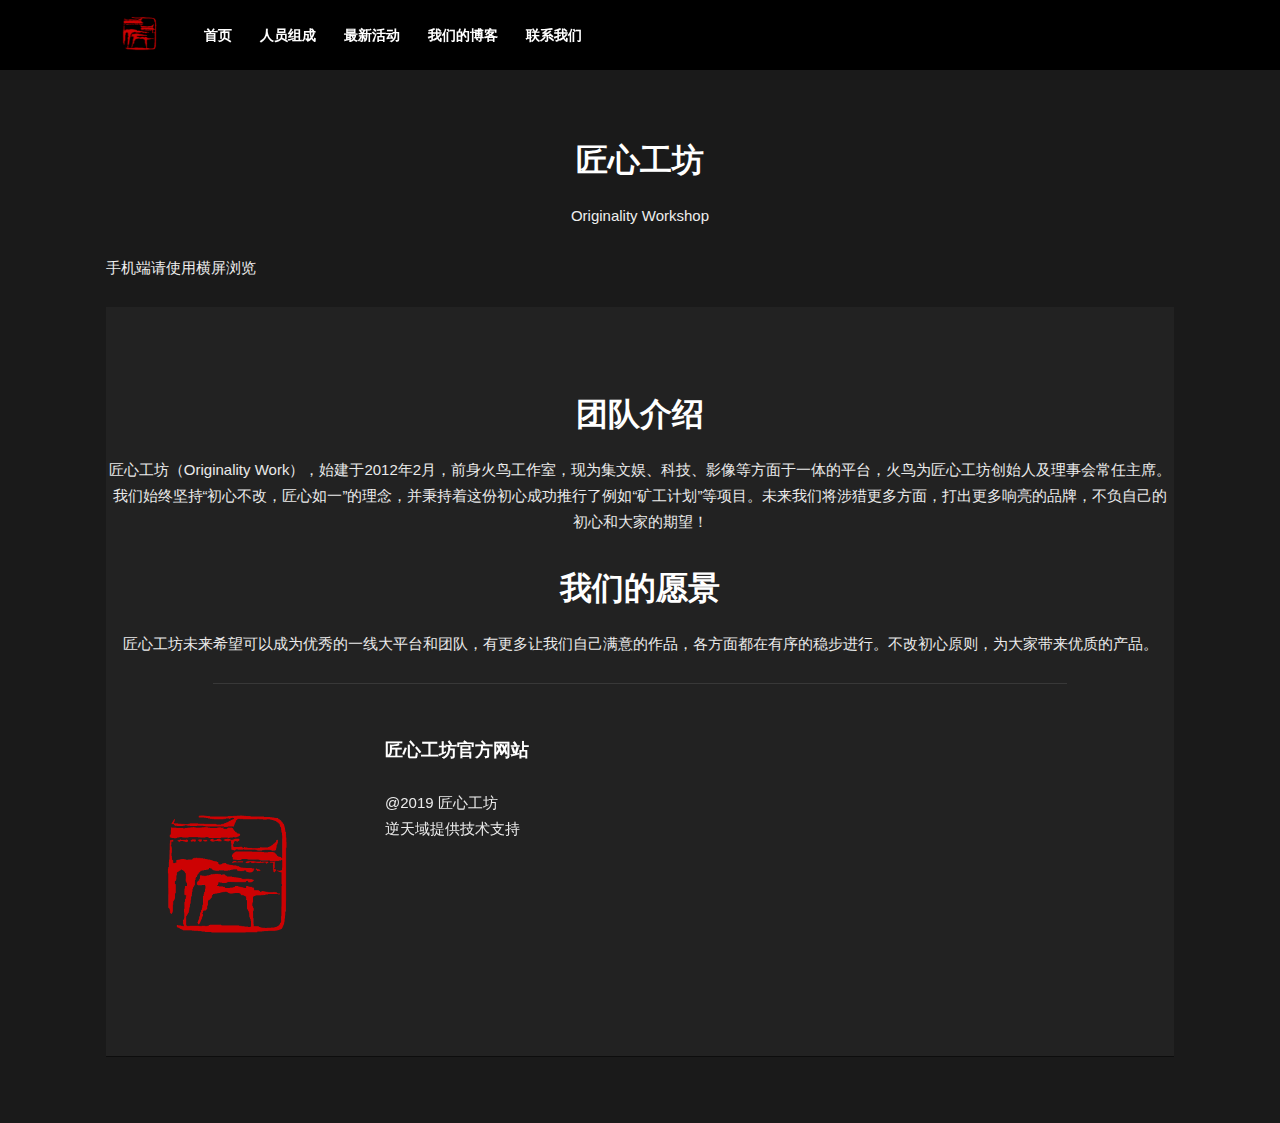
<file: index.html>
<!DOCTYPE html>
<html>
<!-- saved from url=(0022)https://alladultx.com/ -->
<head><meta http-equiv="Content-Type" content="text/html; charset=UTF-8">
    <title>OW匠心工坊团队官网-首页</title>
    <meta name="viewport" content="width=device-width, initial-scale=1.0">
<link rel="stylesheet" id="wgs2-css" href="./index/wgs2.css" type="text/css" media="all">
<link rel="stylesheet" id="dashicons-css" href="./index/dashicons.min.css" type="text/css" media="all">
<link rel="stylesheet" id="jetpack-widget-social-icons-styles-css" href="./index/social-icons.css" type="text/css" media="all">
<link rel="stylesheet" id="td-theme-css" href="./index/style.css" type="text/css" media="all">
<link rel="stylesheet" id="td-theme-demo-style-css" href="./index/demo_style.css" type="text/css" media="all">
<link rel="stylesheet" id="jetpack_css-css" href="./index/jetpack.css" type="text/css" media="all">
<link rel="bookmark" type="image/x-icon" href="index/ow-logo.png"/>
<link rel="shortcut icon" href="index/ow-logo.png">
<link rel="icon" href="index/ow-logo.png">
<style>
    .td-header-wrap .td-header-menu-wrap-full,
    .td-header-menu-wrap.td-affix,
    .td-header-style-3 .td-header-main-menu,
    .td-header-style-3 .td-affix .td-header-main-menu,
    .td-header-style-4 .td-header-main-menu,
    .td-header-style-4 .td-affix .td-header-main-menu,
    .td-header-style-8 .td-header-menu-wrap.td-affix,
    .td-header-style-8 .td-header-top-menu-full {
		background-color: #000000;
    }
    ul.sf-menu > .td-menu-item > a,
    .td-theme-wrap .td-header-menu-social {
        line-height:70px;
	
    }

    @media (min-width: 768px) {
        .td-header-style-4 .td-main-menu-logo img,
        .td-header-style-5 .td-main-menu-logo img,
        .td-header-style-6 .td-main-menu-logo img,
        .td-header-style-7 .td-header-sp-logo img,
        .td-header-style-12 .td-main-menu-logo img {
            max-height: 70px;
    }    }
    
</style>
</head>

<body class="home page-template page-template-page-pagebuilder-overlay page-template-page-pagebuilder-overlay-php page page-id-29907 homepage global-block-template-1 td-black td-full-layout td-js-loaded">
    <div id="td-outer-wrap" class="td-theme-wrap">
<div class="td-header-wrap td-header-style-5 ">
    
    <div class="td-header-top-menu-full td-container-wrap ">
        <div class="td-container td-header-row td-header-top-menu">
        </div>
    </div>

    <div class="td-header-menu-wrap-full td-container-wrap " style="height: 70px;">
        <div class="td-header-menu-wrap td-header-menu-no-search" style="transform: translate3d(0px, 0px, 0px);">
<div class="td-container td-header-row td-header-main-menu black-menu">
  <div id="td-header-menu" role="navigation">
    <div class="td-main-menu-logo td-logo-in-menu td-logo-sticky">
	        		<a class="td-mobile-logo td-sticky-header">
			<img class="td-retina-data" src="./index/ow-logo.png" alt="">
		</a>
				<a class="td-header-logo td-sticky-header">
				<img src="./index/ow-logo.png" alt="">
			</a>
		    </div>
    <div class="menu-td-demo-header-menu-container"><ul id="menu-td-demo-header-menu-1" class="sf-menu sf-js-enabled">
<li class="menu-item menu-item-type-custom menu-item-object-custom td-menu-item td-normal-menu menu-item-29938">
<a href="index.html">首页</a></li>
<li class="menu-item menu-item-type-custom menu-item-object-custom td-menu-item td-normal-menu menu-item-29938">
<a href="1.html">人员组成</a></li>
<li class="menu-item menu-item-type-custom menu-item-object-custom td-menu-item td-normal-menu menu-item-29938">
<a href="2.html">最新活动</a></li>
<li class="menu-item menu-item-type-custom menu-item-object-custom td-menu-item td-normal-menu menu-item-29938">
<a href="https://blog.oworks.tk">我们的博客</a></li>
<li class="menu-item menu-item-type-custom menu-item-object-custom td-menu-item td-normal-menu menu-item-29938">
<a href="3.html">联系我们</a></li>
</ul></div></div></div></div></div>
</div>
<br/>
<br/>
<br/>
    <div class="td-main-content-wrap td-container-wrap">
        <div class="td-container tdc-content-wrap ">
            <div class="td-crumb-container">
                <div class="entry-crumbs">
				</div></div>
            <div class="td-pb-row">
          <div class="td-pb-span12 td-main-content" role="main">
            <div class="td-page-content">
 <h1 style="text-align: center;"><strong>匠心工坊</strong></h1>
<p style="text-align: center;">
Originality Workshop
</p>
				<p style="text-align: left;">
手机端请使用横屏浏览
</p>
	<!-- Footer -->
	<div class="td-footer-wrapper td-container-wrap ">
<h1><b><center>团队介绍</center></b></h1>
		<p style="text-align: center;">
匠心工坊（Originality Work），始建于2012年2月，前身火鸟工作室，现为集文娱、科技、影像等方面于一体的平台，火鸟为匠心工坊创始人及理事会常任主席。我们始终坚持“初心不改，匠心如一”的理念，并秉持着这份初心成功推行了例如“矿工计划”等项目。未来我们将涉猎更多方面，打出更多响亮的品牌，不负自己的初心和大家的期望！
</p>
<h1><b><center>我们的愿景</center></b></h1>
		<p style="text-align: center;">
匠心工坊未来希望可以成为优秀的一线大平台和团队，有更多让我们自己满意的作品，各方面都在有序的稳步进行。不改初心原则，为大家带来优质的产品。
</p>
    <div class="td-footer-bottom-full">
        <div class="td-container">
            <div class="td-pb-row">
                <div class="td-pb-span3">
				<aside class="footer-logo-wrap">
			<!-- 	<img src="./index/top-logo.png" alt="" title=""> -->
					<img src="./index/ow-logo.png">
				</aside></div>
				<div class="td-pb-span9">
				<aside class="footer-text-wrap">
				<div class="block-title">
				<span>匠心工坊官方网站</span></div>
				@2019 匠心工坊
					<p>逆天域提供技术支持</p>
				</aside></div> </div>
        </div>
    </div>
</div>
	<!-- Sub Footer -->
	    <div class="td-sub-footer-container td-container-wrap ">
        <div class="td-container">
            <div class="td-pb-row">
                <div class="td-pb-span td-sub-footer-menu">
                                    </div>
</html>
</file>
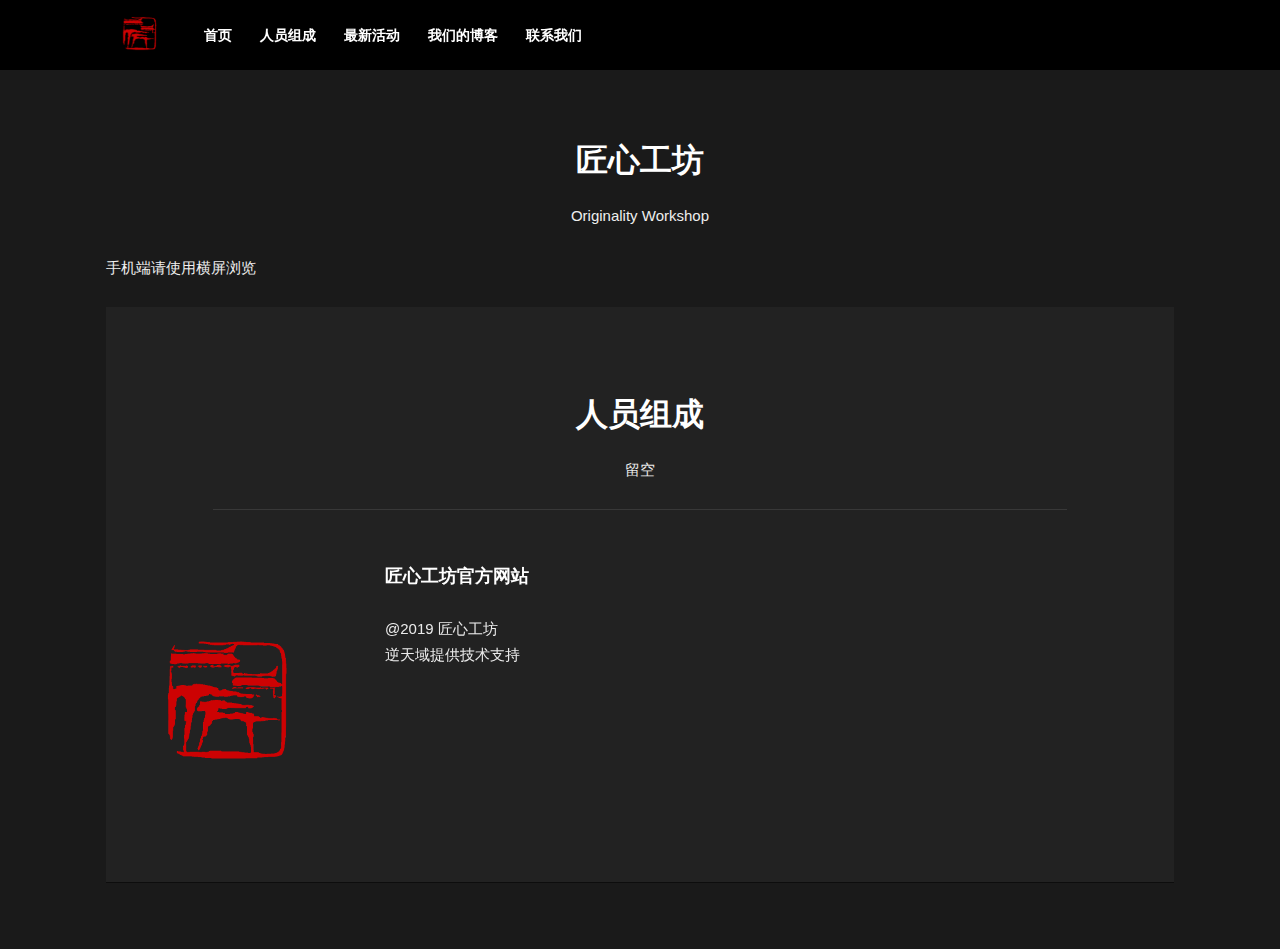
<file: 1.html>
<!DOCTYPE html>
<html>
<!-- saved from url=(0022)https://alladultx.com/ -->
<head><meta http-equiv="Content-Type" content="text/html; charset=UTF-8">
    <title>OW匠心工坊团队官网-人员组成</title>
    <meta name="viewport" content="width=device-width, initial-scale=1.0">
<link rel="stylesheet" id="wgs2-css" href="./index/wgs2.css" type="text/css" media="all">
<link rel="stylesheet" id="dashicons-css" href="./index/dashicons.min.css" type="text/css" media="all">
<link rel="stylesheet" id="jetpack-widget-social-icons-styles-css" href="./index/social-icons.css" type="text/css" media="all">
<link rel="stylesheet" id="td-theme-css" href="./index/style.css" type="text/css" media="all">
<link rel="stylesheet" id="td-theme-demo-style-css" href="./index/demo_style.css" type="text/css" media="all">
<link rel="stylesheet" id="jetpack_css-css" href="./index/jetpack.css" type="text/css" media="all">
<link rel="bookmark" type="image/x-icon" href="index/ow-logo.png"/>
<link rel="shortcut icon" href="index/ow-logo.png">
<link rel="icon" href="index/ow-logo.png">
<style>
    .td-header-wrap .td-header-menu-wrap-full,
    .td-header-menu-wrap.td-affix,
    .td-header-style-3 .td-header-main-menu,
    .td-header-style-3 .td-affix .td-header-main-menu,
    .td-header-style-4 .td-header-main-menu,
    .td-header-style-4 .td-affix .td-header-main-menu,
    .td-header-style-8 .td-header-menu-wrap.td-affix,
    .td-header-style-8 .td-header-top-menu-full {
		background-color: #000000;
    }
    ul.sf-menu > .td-menu-item > a,
    .td-theme-wrap .td-header-menu-social {
        line-height:70px;
	
    }

    @media (min-width: 768px) {
        .td-header-style-4 .td-main-menu-logo img,
        .td-header-style-5 .td-main-menu-logo img,
        .td-header-style-6 .td-main-menu-logo img,
        .td-header-style-7 .td-header-sp-logo img,
        .td-header-style-12 .td-main-menu-logo img {
            max-height: 70px;
    }    }
    
</style>
</head>

<body class="home page-template page-template-page-pagebuilder-overlay page-template-page-pagebuilder-overlay-php page page-id-29907 homepage global-block-template-1 td-black td-full-layout td-js-loaded">
    <div id="td-outer-wrap" class="td-theme-wrap">
<div class="td-header-wrap td-header-style-5 ">
    
    <div class="td-header-top-menu-full td-container-wrap ">
        <div class="td-container td-header-row td-header-top-menu">
        </div>
    </div>

    <div class="td-header-menu-wrap-full td-container-wrap " style="height: 70px;">
        <div class="td-header-menu-wrap td-header-menu-no-search" style="transform: translate3d(0px, 0px, 0px);">
<div class="td-container td-header-row td-header-main-menu black-menu">
  <div id="td-header-menu" role="navigation">
    <div class="td-main-menu-logo td-logo-in-menu td-logo-sticky">
	        		<a class="td-mobile-logo td-sticky-header">
			<img class="td-retina-data" src="./index/ow-logo.png" alt="">
		</a>
				<a class="td-header-logo td-sticky-header">
				<img src="./index/ow-logo.png" alt="">
			</a>
		    </div>
    <div class="menu-td-demo-header-menu-container"><ul id="menu-td-demo-header-menu-1" class="sf-menu sf-js-enabled">
<li class="menu-item menu-item-type-custom menu-item-object-custom td-menu-item td-normal-menu menu-item-29938">
<a href="index.html">首页</a></li>
<li class="menu-item menu-item-type-custom menu-item-object-custom td-menu-item td-normal-menu menu-item-29938">
<a href="1.html">人员组成</a></li>
<li class="menu-item menu-item-type-custom menu-item-object-custom td-menu-item td-normal-menu menu-item-29938">
<a href="2.html">最新活动</a></li>
<li class="menu-item menu-item-type-custom menu-item-object-custom td-menu-item td-normal-menu menu-item-29938">
<a href="https://blog.oworks.tk">我们的博客</a></li>
<li class="menu-item menu-item-type-custom menu-item-object-custom td-menu-item td-normal-menu menu-item-29938">
<a href="3.html">联系我们</a></li>
</ul></div></div></div></div></div>
</div>
<br/>
<br/>
<br/>
    <div class="td-main-content-wrap td-container-wrap">
        <div class="td-container tdc-content-wrap ">
            <div class="td-crumb-container">
                <div class="entry-crumbs">
				</div></div>
            <div class="td-pb-row">
          <div class="td-pb-span12 td-main-content" role="main">
            <div class="td-page-content">
 <h1 style="text-align: center;"><strong>匠心工坊</strong></h1>
<p style="text-align: center;">
Originality Workshop
</p>
				<p style="text-align: left;">
手机端请使用横屏浏览
</p>
	<!-- Footer -->
	<div class="td-footer-wrapper td-container-wrap ">
<h1><b><center>人员组成</center></b></h1>
		<p style="text-align: center;">
留空
</p>
    <div class="td-footer-bottom-full">
        <div class="td-container">
            <div class="td-pb-row">
                <div class="td-pb-span3">
				<aside class="footer-logo-wrap">
			<!-- 	<img src="./index/top-logo.png" alt="" title=""> -->
					<img src="./index/ow-logo.png">
				</aside></div>
				<div class="td-pb-span9">
				<aside class="footer-text-wrap">
				<div class="block-title">
				<span>匠心工坊官方网站</span></div>
				@2019 匠心工坊
					<p>逆天域提供技术支持</p>
				</aside></div> </div>
        </div>
    </div>
</div>
	<!-- Sub Footer -->
	    <div class="td-sub-footer-container td-container-wrap ">
        <div class="td-container">
            <div class="td-pb-row">
                <div class="td-pb-span td-sub-footer-menu">
                                    </div>
</html>
</file>
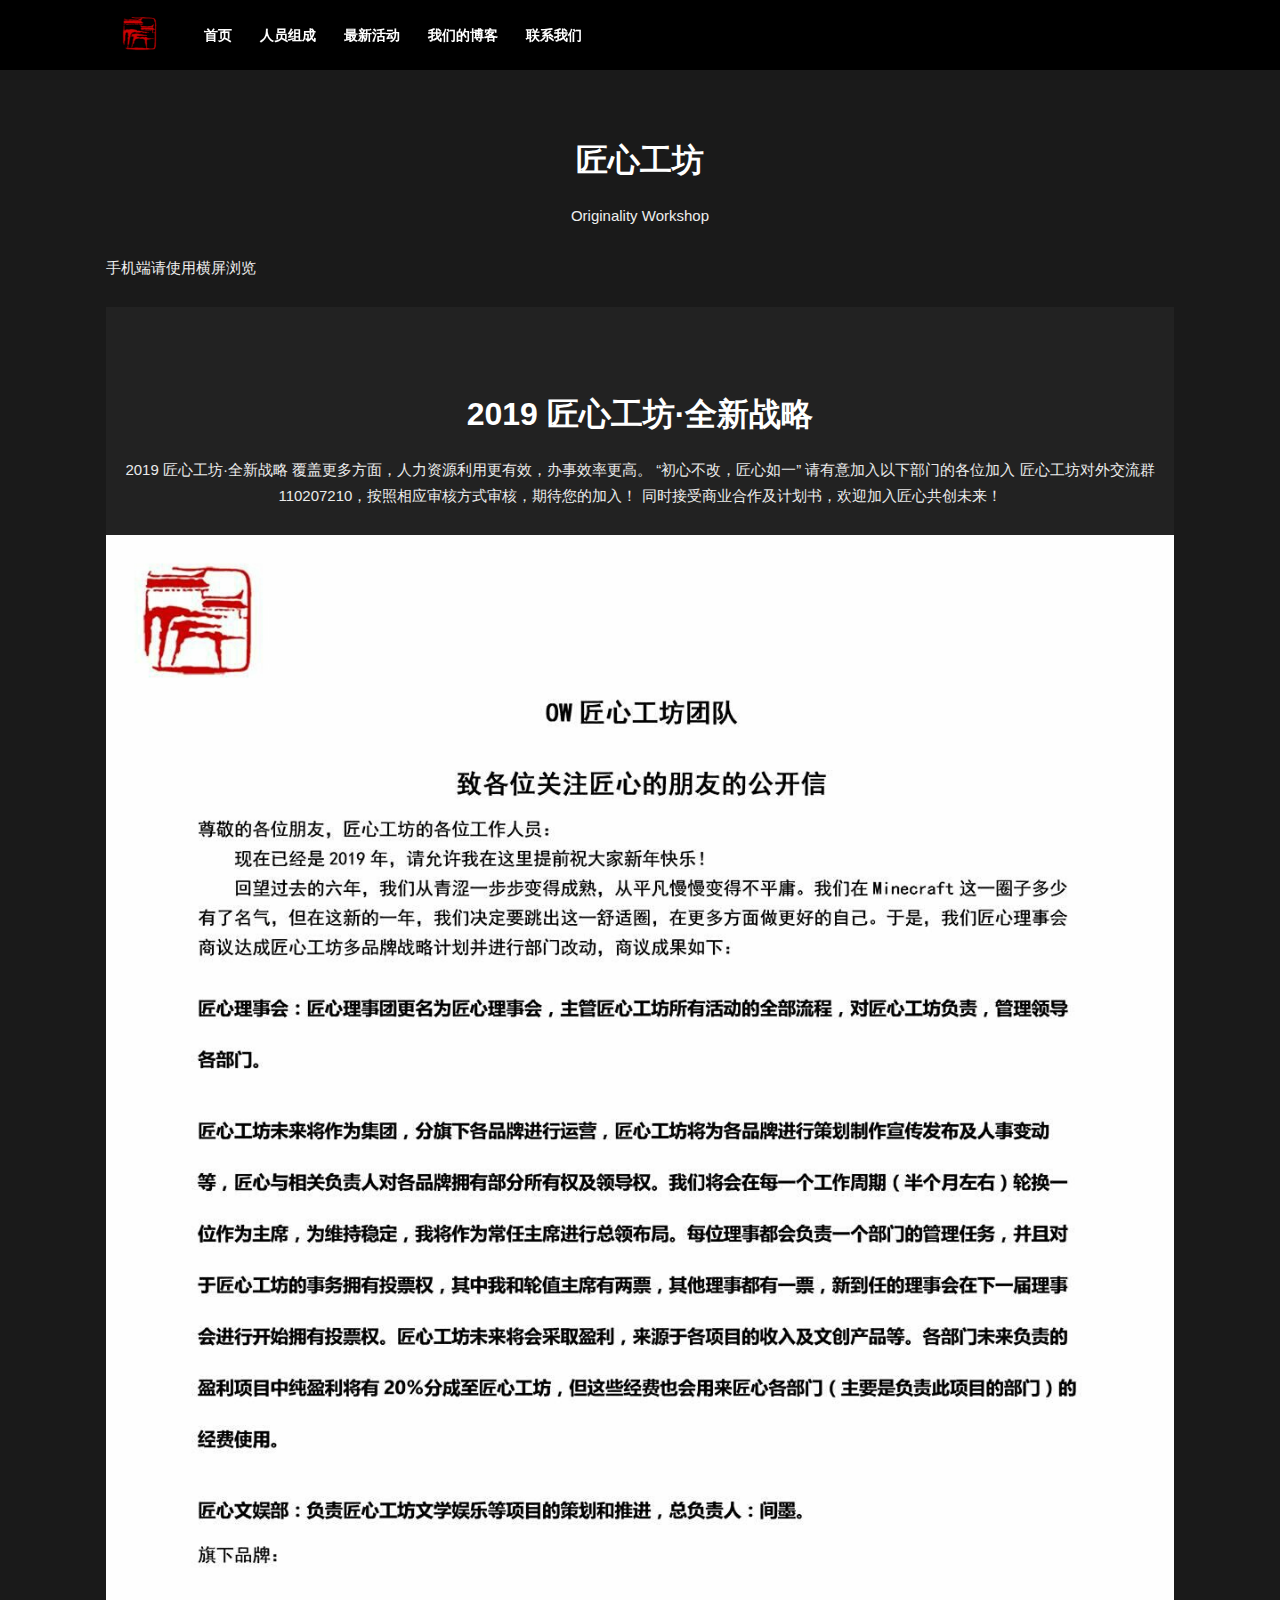
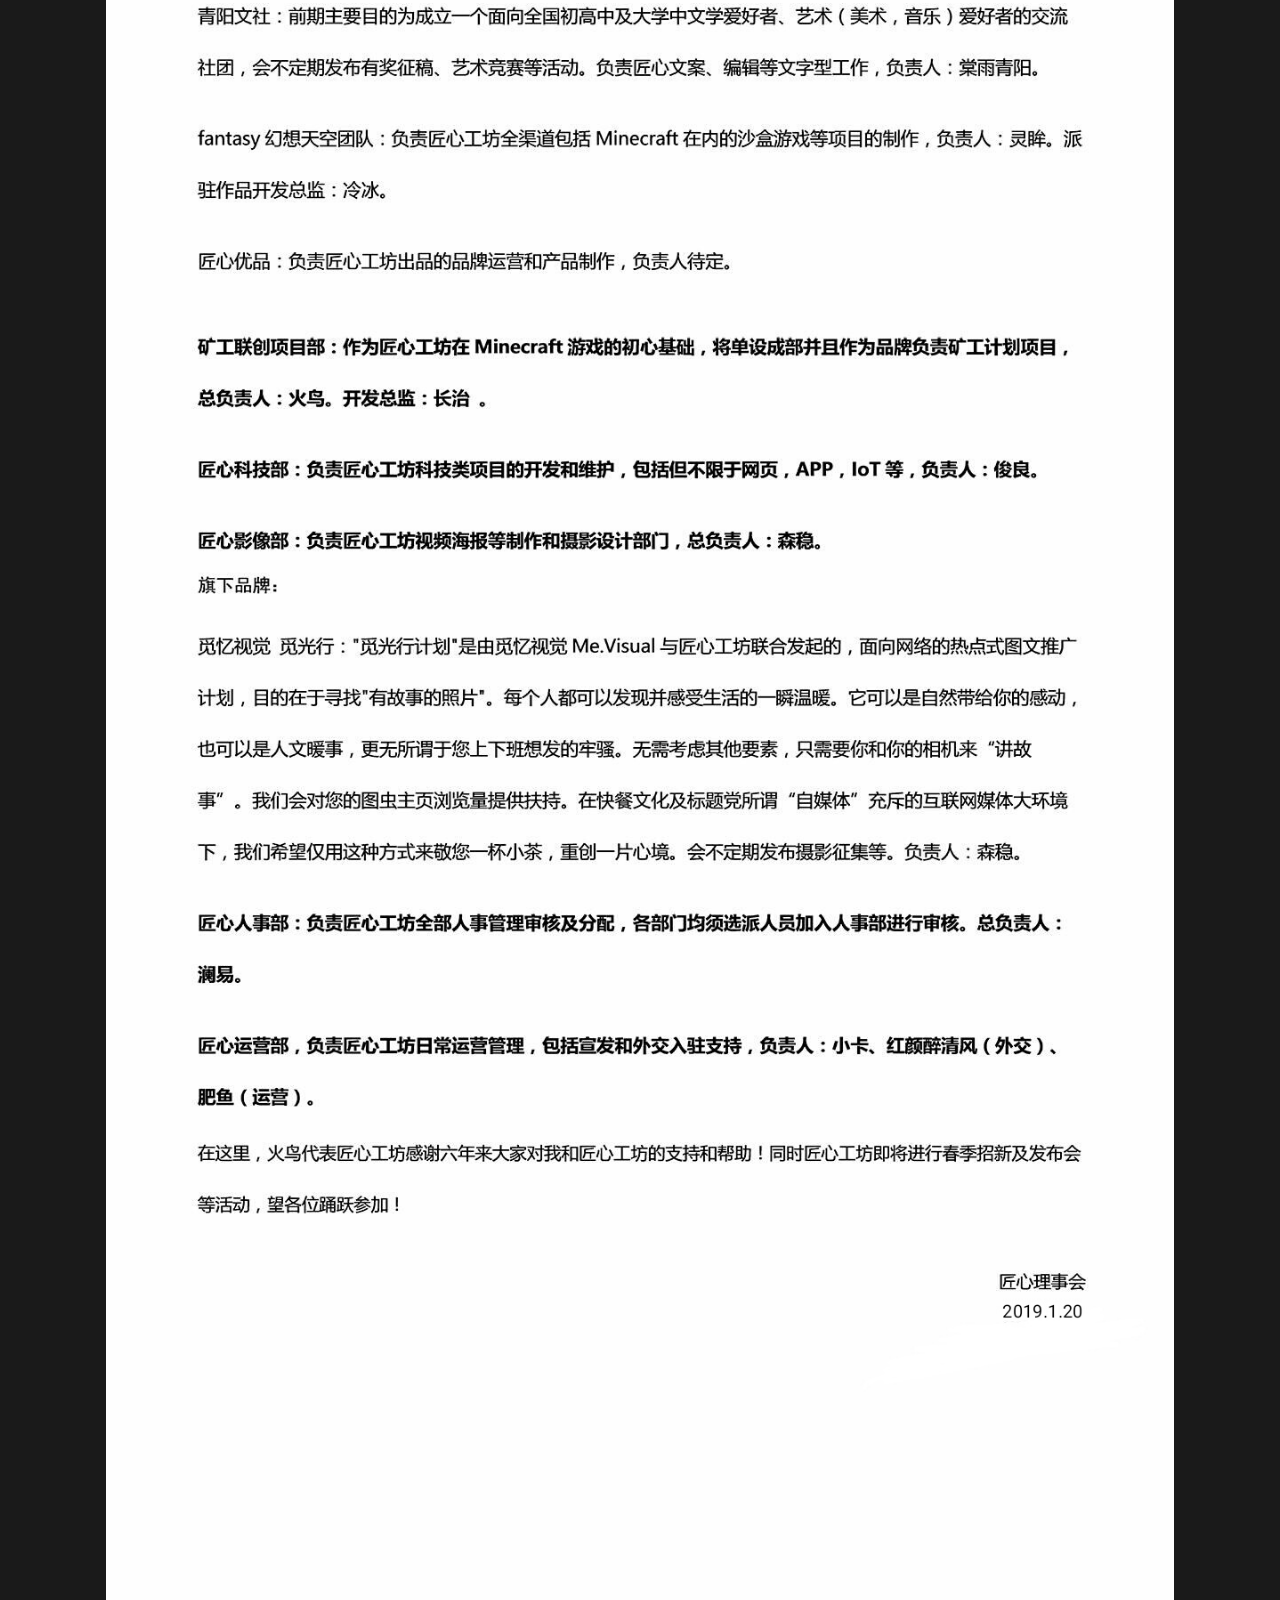
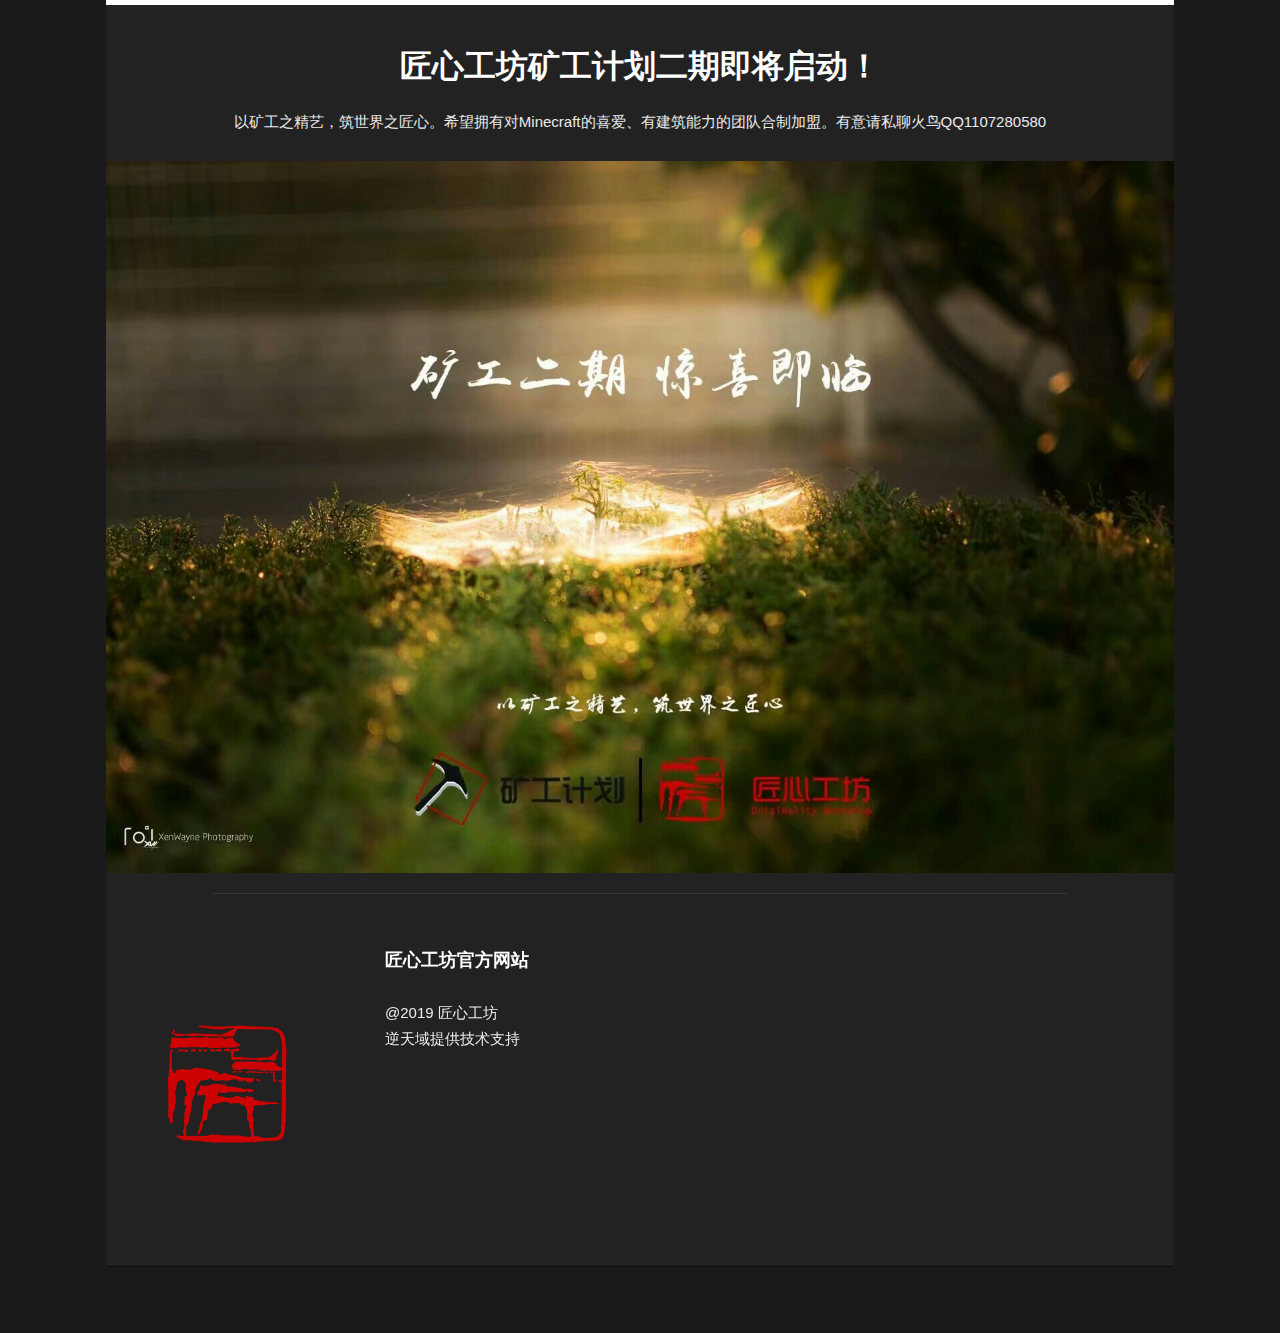
<file: 2.html>
<!DOCTYPE html>
<html>
<!-- saved from url=(0022)https://alladultx.com/ -->
<head><meta http-equiv="Content-Type" content="text/html; charset=UTF-8">
    <title>OW匠心工坊团队官网-最新活动</title>
    <meta name="viewport" content="width=device-width, initial-scale=1.0">
<link rel="stylesheet" id="wgs2-css" href="./index/wgs2.css" type="text/css" media="all">
<link rel="stylesheet" id="dashicons-css" href="./index/dashicons.min.css" type="text/css" media="all">
<link rel="stylesheet" id="jetpack-widget-social-icons-styles-css" href="./index/social-icons.css" type="text/css" media="all">
<link rel="stylesheet" id="td-theme-css" href="./index/style.css" type="text/css" media="all">
<link rel="stylesheet" id="td-theme-demo-style-css" href="./index/demo_style.css" type="text/css" media="all">
<link rel="stylesheet" id="jetpack_css-css" href="./index/jetpack.css" type="text/css" media="all">
<link rel="bookmark" type="image/x-icon" href="index/ow-logo.png"/>
<link rel="shortcut icon" href="index/ow-logo.png">
<link rel="icon" href="index/ow-logo.png">
<style>
    .td-header-wrap .td-header-menu-wrap-full,
    .td-header-menu-wrap.td-affix,
    .td-header-style-3 .td-header-main-menu,
    .td-header-style-3 .td-affix .td-header-main-menu,
    .td-header-style-4 .td-header-main-menu,
    .td-header-style-4 .td-affix .td-header-main-menu,
    .td-header-style-8 .td-header-menu-wrap.td-affix,
    .td-header-style-8 .td-header-top-menu-full {
		background-color: #000000;
    }
    ul.sf-menu > .td-menu-item > a,
    .td-theme-wrap .td-header-menu-social {
        line-height:70px;
	
    }

    @media (min-width: 768px) {
        .td-header-style-4 .td-main-menu-logo img,
        .td-header-style-5 .td-main-menu-logo img,
        .td-header-style-6 .td-main-menu-logo img,
        .td-header-style-7 .td-header-sp-logo img,
        .td-header-style-12 .td-main-menu-logo img {
            max-height: 70px;
    }    }
    
</style>
</head>

<body class="home page-template page-template-page-pagebuilder-overlay page-template-page-pagebuilder-overlay-php page page-id-29907 homepage global-block-template-1 td-black td-full-layout td-js-loaded">
    <div id="td-outer-wrap" class="td-theme-wrap">
<div class="td-header-wrap td-header-style-5 ">
    
    <div class="td-header-top-menu-full td-container-wrap ">
        <div class="td-container td-header-row td-header-top-menu">
        </div>
    </div>

    <div class="td-header-menu-wrap-full td-container-wrap " style="height: 70px;">
        <div class="td-header-menu-wrap td-header-menu-no-search" style="transform: translate3d(0px, 0px, 0px);">
<div class="td-container td-header-row td-header-main-menu black-menu">
  <div id="td-header-menu" role="navigation">
    <div class="td-main-menu-logo td-logo-in-menu td-logo-sticky">
	        		<a class="td-mobile-logo td-sticky-header">
			<img class="td-retina-data" src="./index/ow-logo.png" alt="">
		</a>
				<a class="td-header-logo td-sticky-header">
				<img src="./index/ow-logo.png" alt="">
			</a>
		    </div>
    <div class="menu-td-demo-header-menu-container"><ul id="menu-td-demo-header-menu-1" class="sf-menu sf-js-enabled">
<li class="menu-item menu-item-type-custom menu-item-object-custom td-menu-item td-normal-menu menu-item-29938">
<a href="index.html">首页</a></li>
<li class="menu-item menu-item-type-custom menu-item-object-custom td-menu-item td-normal-menu menu-item-29938">
<a href="1.html">人员组成</a></li>
<li class="menu-item menu-item-type-custom menu-item-object-custom td-menu-item td-normal-menu menu-item-29938">
<a href="2.html">最新活动</a></li>
<li class="menu-item menu-item-type-custom menu-item-object-custom td-menu-item td-normal-menu menu-item-29938">
<a href="https://blog.oworks.tk">我们的博客</a></li>
<li class="menu-item menu-item-type-custom menu-item-object-custom td-menu-item td-normal-menu menu-item-29938">
<a href="3.html">联系我们</a></li>
</ul></div></div></div></div></div>
</div>
<br/>
<br/>
<br/>
    <div class="td-main-content-wrap td-container-wrap">
        <div class="td-container tdc-content-wrap ">
            <div class="td-crumb-container">
                <div class="entry-crumbs">
				</div></div>
            <div class="td-pb-row">
          <div class="td-pb-span12 td-main-content" role="main">
            <div class="td-page-content">
 <h1 style="text-align: center;"><strong>匠心工坊</strong></h1>
<p style="text-align: center;">
Originality Workshop
</p>
				<p style="text-align: left;">
手机端请使用横屏浏览
</p>
	<!-- Footer -->
	<div class="td-footer-wrapper td-container-wrap ">
<h1><b><center>2019 匠心工坊·全新战略</center></b></h1>
		<p style="text-align: center;">
2019 匠心工坊·全新战略
覆盖更多方面，人力资源利用更有效，办事效率更高。
“初心不改，匠心如一”
请有意加入以下部门的各位加入 匠心工坊对外交流群110207210，按照相应审核方式审核，期待您的加入！
同时接受商业合作及计划书，欢迎加入匠心共创未来！
</p>
		<img src="index/img1.jpg">
<h1><b><center>匠心工坊矿工计划二期即将启动！</center></b></h1>
		<p style="text-align: center;">
以矿工之精艺，筑世界之匠心。希望拥有对Minecraft的喜爱、有建筑能力的团队合制加盟。有意请私聊火鸟QQ1107280580
</p>
		<img src="index/img2.jpg">
    <div class="td-footer-bottom-full">
        <div class="td-container">
            <div class="td-pb-row">
                <div class="td-pb-span3">
				<aside class="footer-logo-wrap">
			<!-- 	<img src="./index/top-logo.png" alt="" title=""> -->
					<img src="./index/ow-logo.png">
				</aside></div>
				<div class="td-pb-span9">
				<aside class="footer-text-wrap">
				<div class="block-title">
				<span>匠心工坊官方网站</span></div>
				@2019 匠心工坊
					<p>逆天域提供技术支持</p>
				</aside></div> </div>
        </div>
    </div>
</div>
	<!-- Sub Footer -->
	    <div class="td-sub-footer-container td-container-wrap ">
        <div class="td-container">
            <div class="td-pb-row">
                <div class="td-pb-span td-sub-footer-menu">
                                    </div>
</html>
</file>
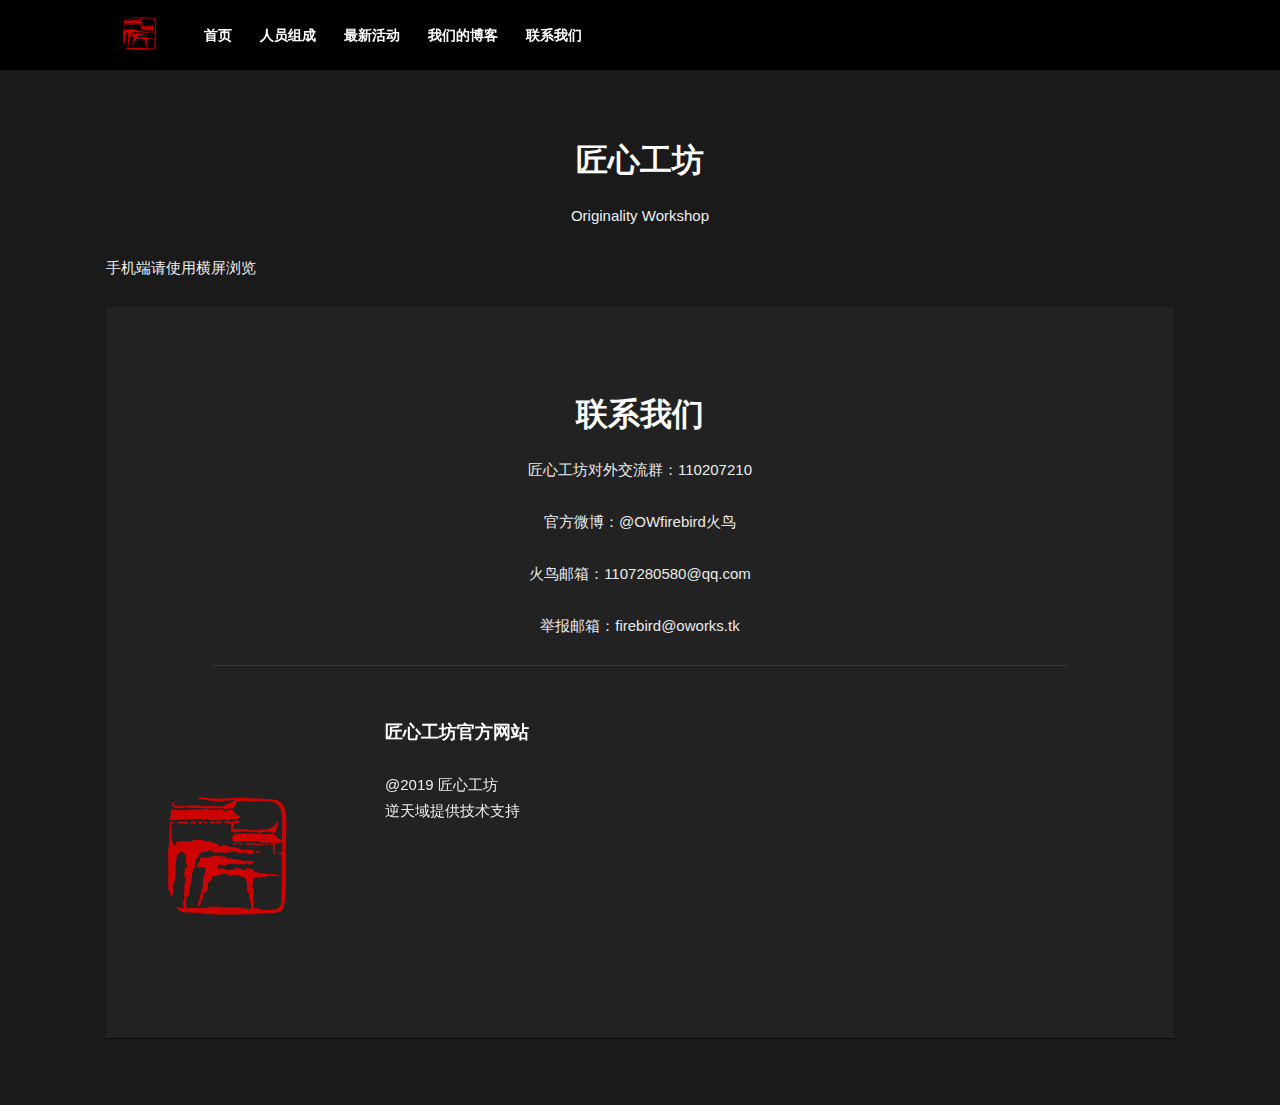
<file: 3.html>
<!DOCTYPE html>
<html>
<!-- saved from url=(0022)https://alladultx.com/ -->
<head><meta http-equiv="Content-Type" content="text/html; charset=UTF-8">
    <title>OW匠心工坊团队官网-联系我们</title>
    <meta name="viewport" content="width=device-width, initial-scale=1.0">
<link rel="stylesheet" id="wgs2-css" href="./index/wgs2.css" type="text/css" media="all">
<link rel="stylesheet" id="dashicons-css" href="./index/dashicons.min.css" type="text/css" media="all">
<link rel="stylesheet" id="jetpack-widget-social-icons-styles-css" href="./index/social-icons.css" type="text/css" media="all">
<link rel="stylesheet" id="td-theme-css" href="./index/style.css" type="text/css" media="all">
<link rel="stylesheet" id="td-theme-demo-style-css" href="./index/demo_style.css" type="text/css" media="all">
<link rel="stylesheet" id="jetpack_css-css" href="./index/jetpack.css" type="text/css" media="all">
<link rel="bookmark" type="image/x-icon" href="ow-logo.png"/>
<link rel="shortcut icon" href="index/ow-logo.png">
<link rel="icon" href="index/ow-logo.png">
<style>
    .td-header-wrap .td-header-menu-wrap-full,
    .td-header-menu-wrap.td-affix,
    .td-header-style-3 .td-header-main-menu,
    .td-header-style-3 .td-affix .td-header-main-menu,
    .td-header-style-4 .td-header-main-menu,
    .td-header-style-4 .td-affix .td-header-main-menu,
    .td-header-style-8 .td-header-menu-wrap.td-affix,
    .td-header-style-8 .td-header-top-menu-full {
		background-color: #000000;
    }
    ul.sf-menu > .td-menu-item > a,
    .td-theme-wrap .td-header-menu-social {
        line-height:70px;
	
    }

    @media (min-width: 768px) {
        .td-header-style-4 .td-main-menu-logo img,
        .td-header-style-5 .td-main-menu-logo img,
        .td-header-style-6 .td-main-menu-logo img,
        .td-header-style-7 .td-header-sp-logo img,
        .td-header-style-12 .td-main-menu-logo img {
            max-height: 70px;
    }    }
    
</style>
</head>

<body class="home page-template page-template-page-pagebuilder-overlay page-template-page-pagebuilder-overlay-php page page-id-29907 homepage global-block-template-1 td-black td-full-layout td-js-loaded">
    <div id="td-outer-wrap" class="td-theme-wrap">
<div class="td-header-wrap td-header-style-5 ">
    
    <div class="td-header-top-menu-full td-container-wrap ">
        <div class="td-container td-header-row td-header-top-menu">
        </div>
    </div>

    <div class="td-header-menu-wrap-full td-container-wrap " style="height: 70px;">
        <div class="td-header-menu-wrap td-header-menu-no-search" style="transform: translate3d(0px, 0px, 0px);">
<div class="td-container td-header-row td-header-main-menu black-menu">
  <div id="td-header-menu" role="navigation">
    <div class="td-main-menu-logo td-logo-in-menu td-logo-sticky">
	        		<a class="td-mobile-logo td-sticky-header">
			<img class="td-retina-data" src="./index/ow-logo.png" alt="">
		</a>
				<a class="td-header-logo td-sticky-header">
				<img src="./index/ow-logo.png" alt="">
			</a>
		    </div>
    <div class="menu-td-demo-header-menu-container"><ul id="menu-td-demo-header-menu-1" class="sf-menu sf-js-enabled">
<li class="menu-item menu-item-type-custom menu-item-object-custom td-menu-item td-normal-menu menu-item-29938">
<a href="index.html">首页</a></li>
<li class="menu-item menu-item-type-custom menu-item-object-custom td-menu-item td-normal-menu menu-item-29938">
<a href="1.html">人员组成</a></li>
<li class="menu-item menu-item-type-custom menu-item-object-custom td-menu-item td-normal-menu menu-item-29938">
<a href="2.html">最新活动</a></li>
<li class="menu-item menu-item-type-custom menu-item-object-custom td-menu-item td-normal-menu menu-item-29938">
<a href="https://blog.oworks.tk">我们的博客</a></li>
<li class="menu-item menu-item-type-custom menu-item-object-custom td-menu-item td-normal-menu menu-item-29938">
<a href="/">联系我们</a></li>
</ul></div></div></div></div></div>
</div>
<br/>
<br/>
<br/>
    <div class="td-main-content-wrap td-container-wrap">
        <div class="td-container tdc-content-wrap ">
            <div class="td-crumb-container">
                <div class="entry-crumbs">
				</div></div>
            <div class="td-pb-row">
          <div class="td-pb-span12 td-main-content" role="main">
            <div class="td-page-content">
 <h1 style="text-align: center;"><strong>匠心工坊</strong></h1>
<p style="text-align: center;">
Originality Workshop
</p>
				<p style="text-align: left;">
手机端请使用横屏浏览
</p>
	<!-- Footer -->
	<div class="td-footer-wrapper td-container-wrap ">
<h1><b><center>联系我们</center></b></h1>
		<p style="text-align: center;">
匠心工坊对外交流群：110207210
</p>
		<p style="text-align: center;">
官方微博：@OWfirebird火鸟
</p>
		<p style="text-align: center;">
火鸟邮箱：1107280580@qq.com
</p>
		<p style="text-align: center;">
举报邮箱：firebird@oworks.tk
</p>
    <div class="td-footer-bottom-full">
        <div class="td-container">
            <div class="td-pb-row">
                <div class="td-pb-span3">
				<aside class="footer-logo-wrap">
			<!-- 	<img src="./index/top-logo.png" alt="" title=""> -->
					<img src="./index/ow-logo.png">
				</aside></div>
				<div class="td-pb-span9">
				<aside class="footer-text-wrap">
				<div class="block-title">
				<span>匠心工坊官方网站</span></div>
				@2019 匠心工坊
					<p>逆天域提供技术支持</p>
				</aside></div> </div>
        </div>
    </div>
</div>
	<!-- Sub Footer -->
	    <div class="td-sub-footer-container td-container-wrap ">
        <div class="td-container">
            <div class="td-pb-row">
                <div class="td-pb-span td-sub-footer-menu">
                                    </div>
</html>
</file>
<file: index/social-icons.css>
.jetpack_widget_social_icons ul,
.jetpack_widget_social_icons li {
	list-style: none;
}

.jetpack_widget_social_icons ul {
	display: block;
	margin: 0 0 1.5em;
	padding: 0;
}

.jetpack_widget_social_icons ul li {
	border: 0;
	display: inline-block;
	line-height: 1;
	margin: 0;
	padding: 0;
}

.jetpack_widget_social_icons ul li:before,
.jetpack_widget_social_icons ul li:after {
	display: none;
}

.jetpack_widget_social_icons a {
	border: 0;
	box-shadow: none;
	display: block;
	height: 24px;
	text-decoration: none;
	width: 24px;
}

.jetpack_widget_social_icons svg {
	color: inherit;
	fill: currentColor;
	height: inherit;
	vertical-align: middle;
	width: inherit;
}

/* Sizes */

.jetpack_widget_social_icons ul.size-small a {
	height: 24px;
	width: 24px;
}

.jetpack_widget_social_icons ul.size-medium a {
	height: 32px;
	width: 32px;
}

.jetpack_widget_social_icons ul.size-large a {
	height: 48px;
	width: 48px;
}

/*
Text meant only for screen readers.
Provides support for themes that do not bundle this CSS yet.
@see https://make.wordpress.org/accessibility/2015/02/09/hiding-text-for-screen-readers-with-wordpress-core/
***********************************/
.screen-reader-text {
	border: 0;
	clip: rect(1px, 1px, 1px, 1px);
	clip-path: inset(50%);
	height: 1px;
	margin: -1px;
	overflow: hidden;
	padding: 0;
	position: absolute ! important;
	width: 1px;
	word-wrap: normal ! important;
}
</file>
<file: index/wgs2.css>
.wgs_wrapper .gsc-input-box {
    /*background-color: rgba(0, 0, 0, 0);*/
    border: none;
}

/* reset the default td and th padding and margins */
.wgs_wrapper td, .wgs_wrapper th {
	padding: 0;
	margin 0;
} 
/* set again padding of search field, because it is reseted by the above setting */
.wgs_wrapper td.gsib_a {
    padding: 4px 6px 0;
}

.wgs_wrapper .cse .gsc-search-button input.gsc-search-button-v2, input.gsc-search-button-v2 {
    width: initial;
    height: initial;
}

.wgs_wrapper .gsc-input-box .gsib_a input {
	height: 16px !important;
	font-family: sans-serif;
} 

.wgs_wrapper .gsc-input-box td {
    border: none;
}

.wgs_wrapper *, .wgs_wrapper :after, .wgs_wrapper :before {
	box-sizing: initial !important;
}



/*turn off table borders and other table settings*/
#content .wgs_wrapper table, #widget .wgs_wrapper table, .wgs_wrapper table {
	border: none;
	/*margin: auto;*/
	/*width: 100%;*/
	border-collapse: initial;
}

#content .wgs_wrapper tr td, #widget .wgs_wrapper tr td, .wgs_wrapper tr td {
	border: none;
	/*padding: 0;*/
}

.wgs_wrapper body, .wgs_wrapper input, .wgs_wrapper textarea {
	line-height: initial;
}

/*switch off word wrap (because some elements are wrong without it)*/
.wgs_wrapper html, .wgs_wrapper body, .wgs_wrapper div, .wgs_wrapper span, .wgs_wrapper applet, .wgs_wrapper object, .wgs_wrapper iframe, .wgs_wrapper h1, .wgs_wrapper h2, .wgs_wrapper h3, .wgs_wrapper h4, .wgs_wrapper h5, .wgs_wrapper h6, .wgs_wrapper p, .wgs_wrapper blockquote, .wgs_wrapper pre, .wgs_wrapper a, .wgs_wrapper abbr, .wgs_wrapper acronym, .wgs_wrapper address, .wgs_wrapper big, .wgs_wrapper cite, .wgs_wrapper code, .wgs_wrapper del, .wgs_wrapper dfn, .wgs_wrapper em, .wgs_wrapper font, .wgs_wrapper ins, .wgs_wrapper kbd, .wgs_wrapper q, .wgs_wrapper s, .wgs_wrapper samp, .wgs_wrapper small, .wgs_wrapper strike, .wgs_wrapper strong, .wgs_wrapper sub, .wgs_wrapper sup, .wgs_wrapper tt, .wgs_wrapper var, .wgs_wrapper dl, .wgs_wrapper dt, .wgs_wrapper dd, .wgs_wrapper ol, .wgs_wrapper ul, .wgs_wrapper li, .wgs_wrapper fieldset, .wgs_wrapper form, .wgs_wrapper label, .wgs_wrapper legend, .wgs_wrapper table, .wgs_wrapper caption, .wgs_wrapper tbody, .wgs_wrapper tfoot, .wgs_wrapper thead, .wgs_wrapper tr, .wgs_wrapper th, .wgs_wrapper td {
	word-wrap: normal;
}

/*turn off shadow of search field*/
.wgs_wrapper .gsc-input {
    box-shadow: inherit !important;
}

/*switch off background and border of search box in support overlay mode*/
.wgs_wrapper .gsc-control-cse { 
	background-color: transparent !important;
	border: none !important;
}
</file>
<file: index/dashicons.min.css>
/*! This file is auto-generated */
@font-face{font-family:dashicons;src:url(../fonts/dashicons.eot)}@font-face{font-family:dashicons;src:url([data-uri]) format('woff'),url(../fonts/dashicons.ttf) format("truetype"),url(../fonts/dashicons.svg#dashicons) format("svg");font-weight:400;font-style:normal}.dashicons,.dashicons-before:before{display:inline-block;width:20px;height:20px;font-size:20px;line-height:1;font-family:dashicons;text-decoration:inherit;font-weight:400;font-style:normal;vertical-align:top;text-align:center;transition:color .1s ease-in 0;-webkit-font-smoothing:antialiased;-moz-osx-font-smoothing:grayscale}.dashicons-menu:before{content:"\f333"}.dashicons-admin-site:before{content:"\f319"}.dashicons-dashboard:before{content:"\f226"}.dashicons-admin-media:before{content:"\f104"}.dashicons-admin-page:before{content:"\f105"}.dashicons-admin-comments:before{content:"\f101"}.dashicons-admin-appearance:before{content:"\f100"}.dashicons-admin-plugins:before{content:"\f106"}.dashicons-admin-users:before{content:"\f110"}.dashicons-admin-tools:before{content:"\f107"}.dashicons-admin-settings:before{content:"\f108"}.dashicons-admin-network:before{content:"\f112"}.dashicons-admin-generic:before{content:"\f111"}.dashicons-admin-home:before{content:"\f102"}.dashicons-admin-collapse:before{content:"\f148"}.dashicons-filter:before{content:"\f536"}.dashicons-admin-customizer:before{content:"\f540"}.dashicons-admin-multisite:before{content:"\f541"}.dashicons-admin-links:before,.dashicons-format-links:before{content:"\f103"}.dashicons-admin-post:before,.dashicons-format-standard:before{content:"\f109"}.dashicons-format-image:before{content:"\f128"}.dashicons-format-gallery:before{content:"\f161"}.dashicons-format-audio:before{content:"\f127"}.dashicons-format-video:before{content:"\f126"}.dashicons-format-chat:before{content:"\f125"}.dashicons-format-status:before{content:"\f130"}.dashicons-format-aside:before{content:"\f123"}.dashicons-format-quote:before{content:"\f122"}.dashicons-welcome-edit-page:before,.dashicons-welcome-write-blog:before{content:"\f119"}.dashicons-welcome-add-page:before{content:"\f133"}.dashicons-welcome-view-site:before{content:"\f115"}.dashicons-welcome-widgets-menus:before{content:"\f116"}.dashicons-welcome-comments:before{content:"\f117"}.dashicons-welcome-learn-more:before{content:"\f118"}.dashicons-image-crop:before{content:"\f165"}.dashicons-image-rotate:before{content:"\f531"}.dashicons-image-rotate-left:before{content:"\f166"}.dashicons-image-rotate-right:before{content:"\f167"}.dashicons-image-flip-vertical:before{content:"\f168"}.dashicons-image-flip-horizontal:before{content:"\f169"}.dashicons-image-filter:before{content:"\f533"}.dashicons-undo:before{content:"\f171"}.dashicons-redo:before{content:"\f172"}.dashicons-editor-bold:before{content:"\f200"}.dashicons-editor-italic:before{content:"\f201"}.dashicons-editor-ul:before{content:"\f203"}.dashicons-editor-ol:before{content:"\f204"}.dashicons-editor-quote:before{content:"\f205"}.dashicons-editor-alignleft:before{content:"\f206"}.dashicons-editor-aligncenter:before{content:"\f207"}.dashicons-editor-alignright:before{content:"\f208"}.dashicons-editor-insertmore:before{content:"\f209"}.dashicons-editor-spellcheck:before{content:"\f210"}.dashicons-editor-distractionfree:before,.dashicons-editor-expand:before{content:"\f211"}.dashicons-editor-contract:before{content:"\f506"}.dashicons-editor-kitchensink:before{content:"\f212"}.dashicons-editor-underline:before{content:"\f213"}.dashicons-editor-justify:before{content:"\f214"}.dashicons-editor-textcolor:before{content:"\f215"}.dashicons-editor-paste-word:before{content:"\f216"}.dashicons-editor-paste-text:before{content:"\f217"}.dashicons-editor-removeformatting:before{content:"\f218"}.dashicons-editor-video:before{content:"\f219"}.dashicons-editor-customchar:before{content:"\f220"}.dashicons-editor-outdent:before{content:"\f221"}.dashicons-editor-indent:before{content:"\f222"}.dashicons-editor-help:before{content:"\f223"}.dashicons-editor-strikethrough:before{content:"\f224"}.dashicons-editor-unlink:before{content:"\f225"}.dashicons-editor-rtl:before{content:"\f320"}.dashicons-editor-break:before{content:"\f474"}.dashicons-editor-code:before{content:"\f475"}.dashicons-editor-paragraph:before{content:"\f476"}.dashicons-editor-table:before{content:"\f535"}.dashicons-align-left:before{content:"\f135"}.dashicons-align-right:before{content:"\f136"}.dashicons-align-center:before{content:"\f134"}.dashicons-align-none:before{content:"\f138"}.dashicons-lock:before{content:"\f160"}.dashicons-unlock:before{content:"\f528"}.dashicons-calendar:before{content:"\f145"}.dashicons-calendar-alt:before{content:"\f508"}.dashicons-visibility:before{content:"\f177"}.dashicons-hidden:before{content:"\f530"}.dashicons-post-status:before{content:"\f173"}.dashicons-edit:before{content:"\f464"}.dashicons-post-trash:before,.dashicons-trash:before{content:"\f182"}.dashicons-sticky:before{content:"\f537"}.dashicons-external:before{content:"\f504"}.dashicons-arrow-up:before{content:"\f142"}.dashicons-arrow-down:before{content:"\f140"}.dashicons-arrow-left:before{content:"\f141"}.dashicons-arrow-right:before{content:"\f139"}.dashicons-arrow-up-alt:before{content:"\f342"}.dashicons-arrow-down-alt:before{content:"\f346"}.dashicons-arrow-left-alt:before{content:"\f340"}.dashicons-arrow-right-alt:before{content:"\f344"}.dashicons-arrow-up-alt2:before{content:"\f343"}.dashicons-arrow-down-alt2:before{content:"\f347"}.dashicons-arrow-left-alt2:before{content:"\f341"}.dashicons-arrow-right-alt2:before{content:"\f345"}.dashicons-leftright:before{content:"\f229"}.dashicons-sort:before{content:"\f156"}.dashicons-randomize:before{content:"\f503"}.dashicons-list-view:before{content:"\f163"}.dashicons-excerpt-view:before,.dashicons-exerpt-view:before{content:"\f164"}.dashicons-grid-view:before{content:"\f509"}.dashicons-move:before{content:"\f545"}.dashicons-hammer:before{content:"\f308"}.dashicons-art:before{content:"\f309"}.dashicons-migrate:before{content:"\f310"}.dashicons-performance:before{content:"\f311"}.dashicons-universal-access:before{content:"\f483"}.dashicons-universal-access-alt:before{content:"\f507"}.dashicons-tickets:before{content:"\f486"}.dashicons-nametag:before{content:"\f484"}.dashicons-clipboard:before{content:"\f481"}.dashicons-heart:before{content:"\f487"}.dashicons-megaphone:before{content:"\f488"}.dashicons-schedule:before{content:"\f489"}.dashicons-wordpress:before{content:"\f120"}.dashicons-wordpress-alt:before{content:"\f324"}.dashicons-pressthis:before{content:"\f157"}.dashicons-update:before{content:"\f463"}.dashicons-screenoptions:before{content:"\f180"}.dashicons-cart:before{content:"\f174"}.dashicons-feedback:before{content:"\f175"}.dashicons-cloud:before{content:"\f176"}.dashicons-translation:before{content:"\f326"}.dashicons-tag:before{content:"\f323"}.dashicons-category:before{content:"\f318"}.dashicons-archive:before{content:"\f480"}.dashicons-tagcloud:before{content:"\f479"}.dashicons-text:before{content:"\f478"}.dashicons-media-archive:before{content:"\f501"}.dashicons-media-audio:before{content:"\f500"}.dashicons-media-code:before{content:"\f499"}.dashicons-media-default:before{content:"\f498"}.dashicons-media-document:before{content:"\f497"}.dashicons-media-interactive:before{content:"\f496"}.dashicons-media-spreadsheet:before{content:"\f495"}.dashicons-media-text:before{content:"\f491"}.dashicons-media-video:before{content:"\f490"}.dashicons-playlist-audio:before{content:"\f492"}.dashicons-playlist-video:before{content:"\f493"}.dashicons-controls-play:before{content:"\f522"}.dashicons-controls-pause:before{content:"\f523"}.dashicons-controls-forward:before{content:"\f519"}.dashicons-controls-skipforward:before{content:"\f517"}.dashicons-controls-back:before{content:"\f518"}.dashicons-controls-skipback:before{content:"\f516"}.dashicons-controls-repeat:before{content:"\f515"}.dashicons-controls-volumeon:before{content:"\f521"}.dashicons-controls-volumeoff:before{content:"\f520"}.dashicons-yes:before{content:"\f147"}.dashicons-no:before{content:"\f158"}.dashicons-no-alt:before{content:"\f335"}.dashicons-plus:before{content:"\f132"}.dashicons-plus-alt:before{content:"\f502"}.dashicons-plus-alt2:before{content:"\f543"}.dashicons-minus:before{content:"\f460"}.dashicons-dismiss:before{content:"\f153"}.dashicons-marker:before{content:"\f159"}.dashicons-star-filled:before{content:"\f155"}.dashicons-star-half:before{content:"\f459"}.dashicons-star-empty:before{content:"\f154"}.dashicons-flag:before{content:"\f227"}.dashicons-info:before{content:"\f348"}.dashicons-warning:before{content:"\f534"}.dashicons-share:before{content:"\f237"}.dashicons-share1:before{content:"\f237"}.dashicons-share-alt:before{content:"\f240"}.dashicons-share-alt2:before{content:"\f242"}.dashicons-twitter:before{content:"\f301"}.dashicons-rss:before{content:"\f303"}.dashicons-email:before{content:"\f465"}.dashicons-email-alt:before{content:"\f466"}.dashicons-facebook:before{content:"\f304"}.dashicons-facebook-alt:before{content:"\f305"}.dashicons-networking:before{content:"\f325"}.dashicons-googleplus:before{content:"\f462"}.dashicons-location:before{content:"\f230"}.dashicons-location-alt:before{content:"\f231"}.dashicons-camera:before{content:"\f306"}.dashicons-images-alt:before{content:"\f232"}.dashicons-images-alt2:before{content:"\f233"}.dashicons-video-alt:before{content:"\f234"}.dashicons-video-alt2:before{content:"\f235"}.dashicons-video-alt3:before{content:"\f236"}.dashicons-vault:before{content:"\f178"}.dashicons-shield:before{content:"\f332"}.dashicons-shield-alt:before{content:"\f334"}.dashicons-sos:before{content:"\f468"}.dashicons-search:before{content:"\f179"}.dashicons-slides:before{content:"\f181"}.dashicons-analytics:before{content:"\f183"}.dashicons-chart-pie:before{content:"\f184"}.dashicons-chart-bar:before{content:"\f185"}.dashicons-chart-line:before{content:"\f238"}.dashicons-chart-area:before{content:"\f239"}.dashicons-groups:before{content:"\f307"}.dashicons-businessman:before{content:"\f338"}.dashicons-id:before{content:"\f336"}.dashicons-id-alt:before{content:"\f337"}.dashicons-products:before{content:"\f312"}.dashicons-awards:before{content:"\f313"}.dashicons-forms:before{content:"\f314"}.dashicons-testimonial:before{content:"\f473"}.dashicons-portfolio:before{content:"\f322"}.dashicons-book:before{content:"\f330"}.dashicons-book-alt:before{content:"\f331"}.dashicons-download:before{content:"\f316"}.dashicons-upload:before{content:"\f317"}.dashicons-backup:before{content:"\f321"}.dashicons-clock:before{content:"\f469"}.dashicons-lightbulb:before{content:"\f339"}.dashicons-microphone:before{content:"\f482"}.dashicons-desktop:before{content:"\f472"}.dashicons-laptop:before{content:"\f547"}.dashicons-tablet:before{content:"\f471"}.dashicons-smartphone:before{content:"\f470"}.dashicons-phone:before{content:"\f525"}.dashicons-smiley:before{content:"\f328"}.dashicons-index-card:before{content:"\f510"}.dashicons-carrot:before{content:"\f511"}.dashicons-building:before{content:"\f512"}.dashicons-store:before{content:"\f513"}.dashicons-album:before{content:"\f514"}.dashicons-palmtree:before{content:"\f527"}.dashicons-tickets-alt:before{content:"\f524"}.dashicons-money:before{content:"\f526"}.dashicons-thumbs-up:before{content:"\f529"}.dashicons-thumbs-down:before{content:"\f542"}.dashicons-layout:before{content:"\f538"}.dashicons-paperclip:before{content:"\f546"}
</file>
